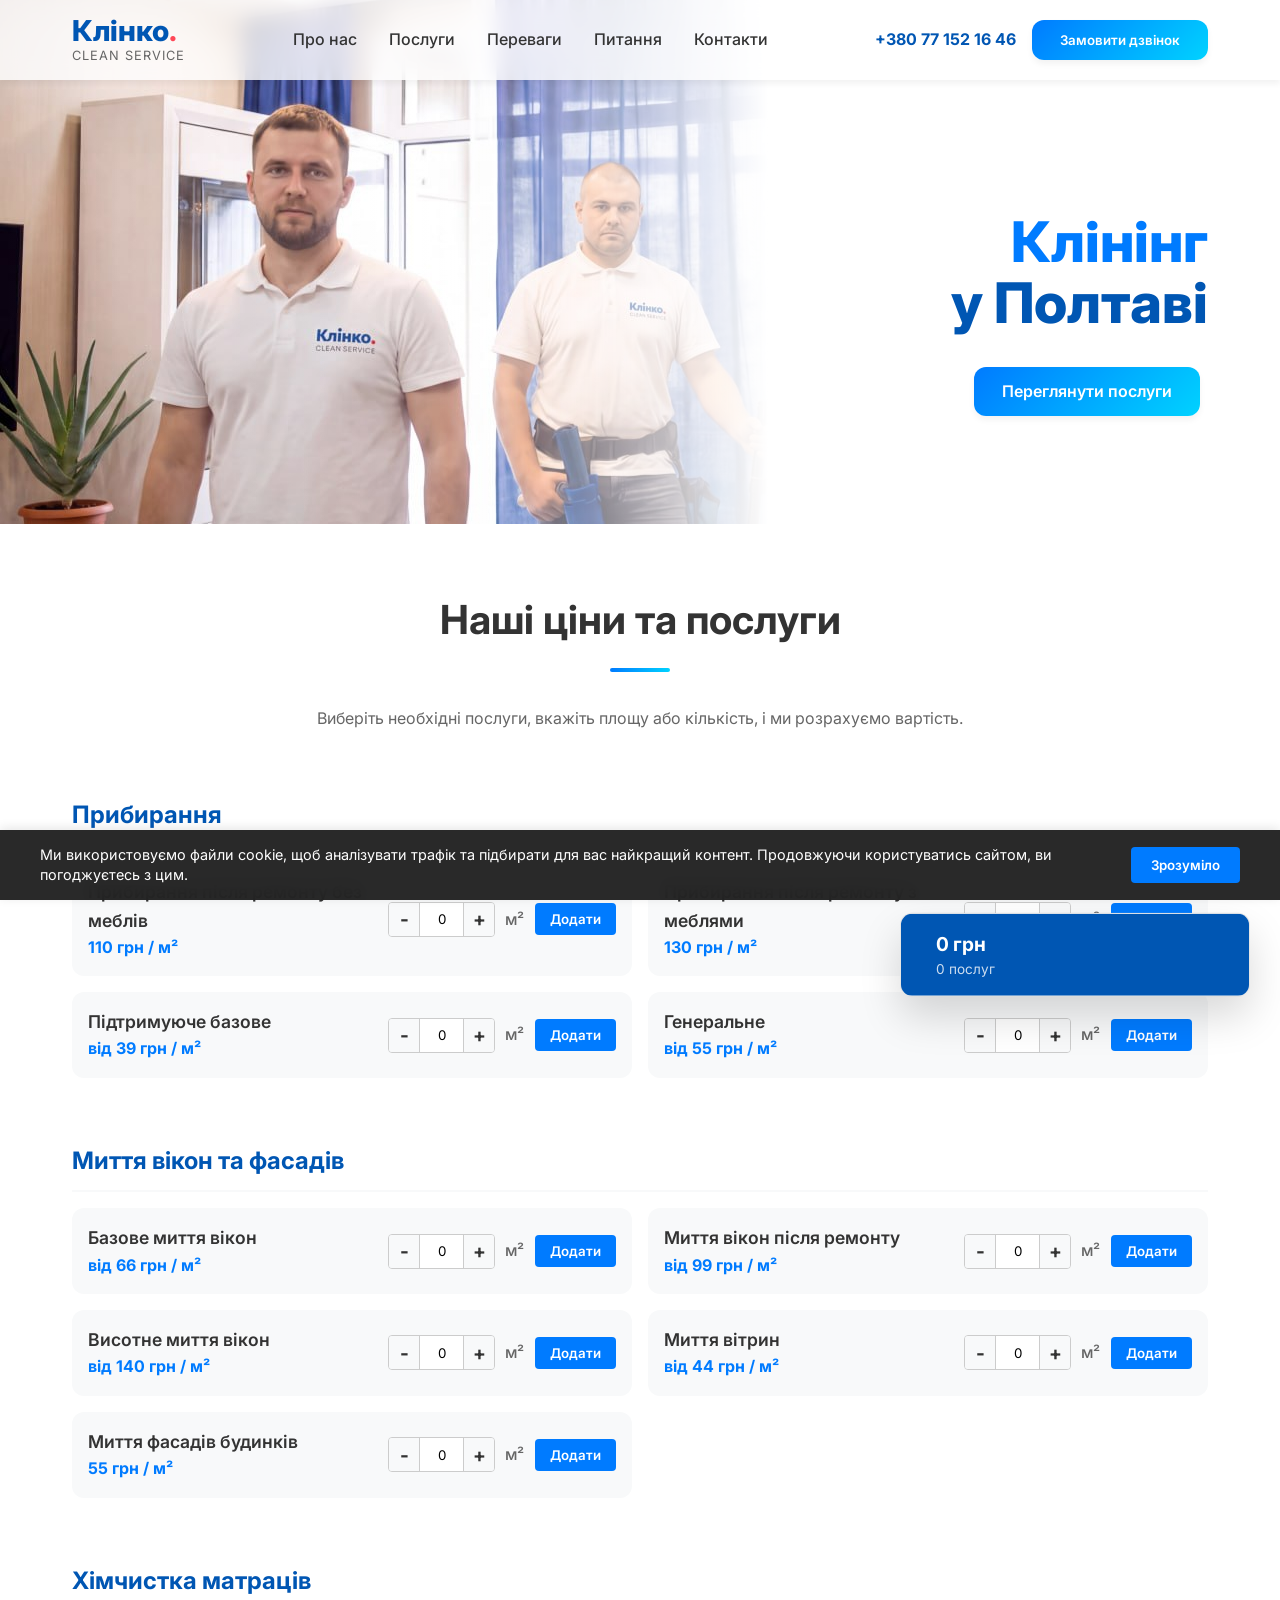
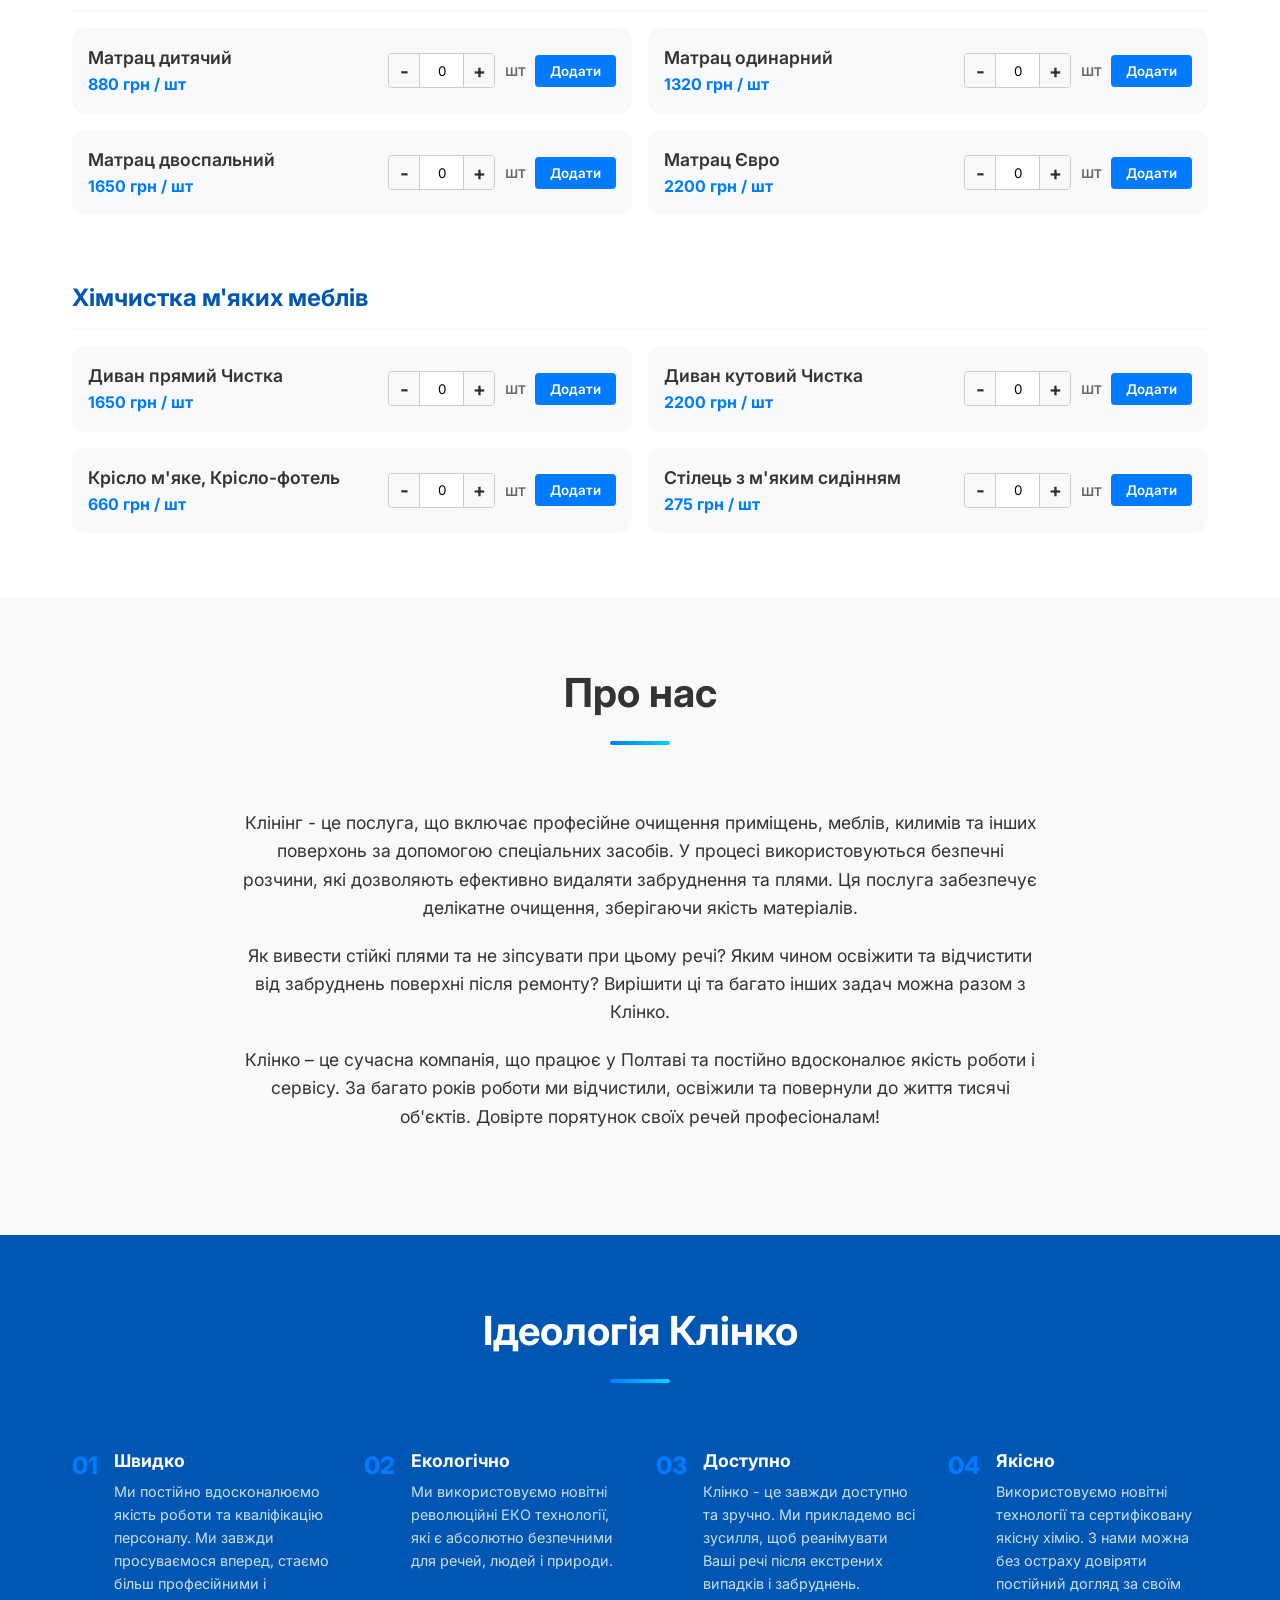
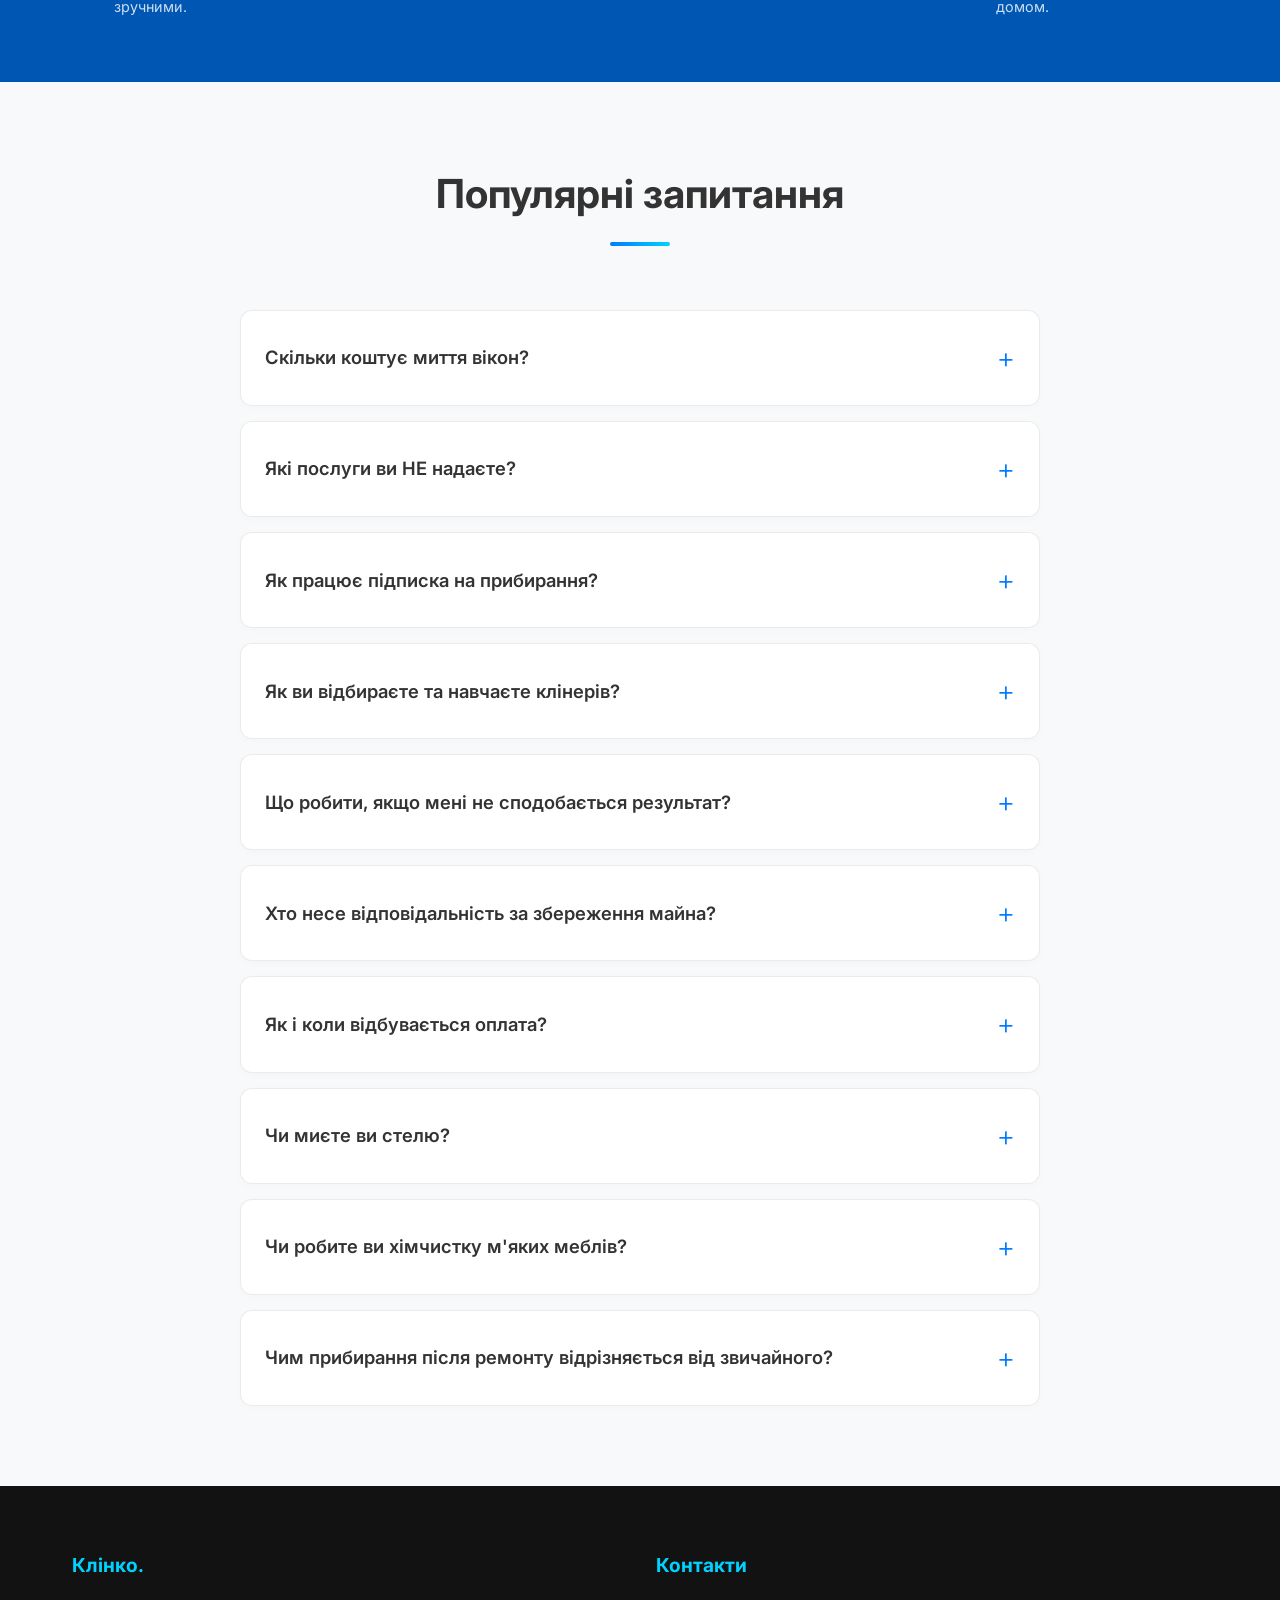
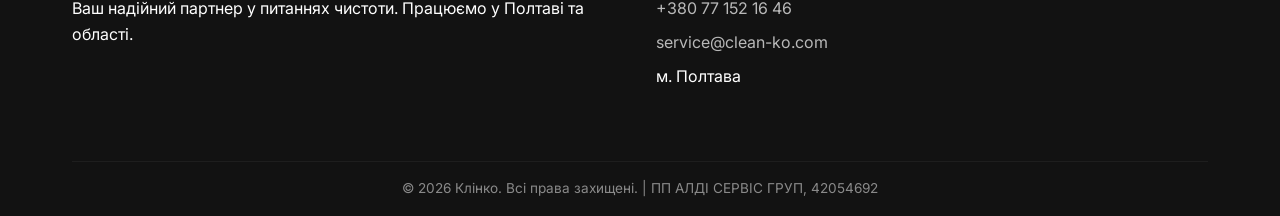
<file: index.html>
<!DOCTYPE html>
<html lang="uk">
<head>
  <meta charset="UTF-8">
  <meta name="viewport" content="width=device-width, initial-scale=1.0">
  <title>Професійний клінінг у Полтаві | Компанія Клінко</title>
  <link rel="icon" type="image/png" href="assets/favicon.png">
  <meta name="description" content="Послуги з професійного клінінгу приміщень у Полтаві. Прибирання квартир, будинків, офісних приміщень. Гарантія якості, доступні ціни.">
  
  <!-- Google Fonts -->
  <link rel="preconnect" href="https://fonts.googleapis.com">
  <link rel="preconnect" href="https://fonts.gstatic.com" crossorigin>
  <link href="https://fonts.googleapis.com/css2?family=Inter:wght@400;500;600;700;800&display=swap" rel="stylesheet">
  
  <!-- Main CSS -->
  <link rel="stylesheet" href="css_v4/main.css?v=3.0">
</head>
<body>

  <!-- Header -->
  <header class="header">
    <div class="container">
      <a href="/" class="logo">
        <div class="logo-title">Клінко<span>.</span></div>
        <div class="logo-subtitle">clean service</div>
      </a>
      <nav class="nav-links">
        <a href="about.html">Про нас</a>
        <a href="services.html">Послуги</a>
        
        <a href="/#advantages">Переваги</a>
        <a href="/#faq">Питання</a>
        <a href="#contacts">Контакти</a>
      </nav>
      <div class="header-actions">
        <a href="tel:+380771521646" class="phone-link">+380 77 152 16 46</a>
        <button class="btn btn-primary open-modal" data-subject="Замовити дзвінок (Шапка)">Замовити дзвінок</button>
      </div>
      <div class="hamburger">
        <span></span>
        <span></span>
        <span></span>
      </div>
    </div>
  </header>

  <!-- Mobile Navigation -->
  <nav class="nav-mobile">
    <a href="about.html">Про нас</a>
    <a href="services.html">Послуги</a>
    
    <a href="/#advantages">Переваги</a>
    <a href="/#faq">Питання</a>
    <a href="#contacts">Контакти</a>
    <a href="tel:+380771521646" class="phone-link">+380 77 152 16 46</a>
    <button class="btn btn-primary open-modal" data-subject="Замовити дзвінок (Мобільне меню)">Замовити дзвінок</button>
  </nav>

  <!-- Hero Section -->
  <section class="hero" id="about">
    <div class="container">
      <div class="va-poslugi-top">
        <div class="va-poslugi-top__text">
          <h1 style="line-height: 110%;"><span></span><br> <span>Клінінг</span><br>у Полтаві</h1>
          <a href="services.html" class="callback call-bc btn btn-primary">Переглянути послуги</a>
        </div>
      </div>
    </div>
  </section>

  <!-- Pricing Section with Interactive Cart -->
  <section class="section pricing" id="pricing">
    <div class="container">
      <h2 class="section-title">Наші ціни та послуги</h2>
      <p class="pricing-subtitle">Виберіть необхідні послуги, вкажіть площу або кількість, і ми розрахуємо вартість.</p>
      
      <div class="pricing-categories">
        
        <!-- Категорія: Прибирання -->
        <div class="pricing-category">
          <h3>Прибирання</h3>
          <div class="pricing-list">
            <div class="price-item" data-id="clean-1" data-price="110" data-unit="м²" data-name="Прибирання після ремонту без меблів">
              <div class="item-info">
                <h4>Прибирання після ремонту без меблів</h4>
                <span class="price-tag">110 грн / м²</span>
              </div>
              <div class="item-actions">
                <div class="qty-control"><button type="button" class="qty-btn minus">-</button><input type="number" min="0" value="0" class="qty-input"><button type="button" class="qty-btn plus">+</button></div>
                <span class="unit">м²</span>
                <button class="btn-add">Додати</button>
              </div>
            </div>
            <div class="price-item" data-id="clean-2" data-price="130" data-unit="м²" data-name="Прибирання після ремонту з меблями">
              <div class="item-info">
                <h4>Прибирання після ремонту з меблями</h4>
                <span class="price-tag">130 грн / м²</span>
              </div>
              <div class="item-actions">
                <div class="qty-control"><button type="button" class="qty-btn minus">-</button><input type="number" min="0" value="0" class="qty-input"><button type="button" class="qty-btn plus">+</button></div>
                <span class="unit">м²</span>
                <button class="btn-add">Додати</button>
              </div>
            </div>
            <div class="price-item" data-id="clean-3" data-price="39" data-unit="м²" data-name="Підтримуюче базове прибирання">
              <div class="item-info">
                <h4>Підтримуюче базове</h4>
                <span class="price-tag">від 39 грн / м²</span>
              </div>
              <div class="item-actions">
                <div class="qty-control"><button type="button" class="qty-btn minus">-</button><input type="number" min="0" value="0" class="qty-input"><button type="button" class="qty-btn plus">+</button></div>
                <span class="unit">м²</span>
                <button class="btn-add">Додати</button>
              </div>
            </div>
            <div class="price-item" data-id="clean-4" data-price="55" data-unit="м²" data-name="Генеральне прибирання">
              <div class="item-info">
                <h4>Генеральне</h4>
                <span class="price-tag">від 55 грн / м²</span>
              </div>
              <div class="item-actions">
                <div class="qty-control"><button type="button" class="qty-btn minus">-</button><input type="number" min="0" value="0" class="qty-input"><button type="button" class="qty-btn plus">+</button></div>
                <span class="unit">м²</span>
                <button class="btn-add">Додати</button>
              </div>
            </div>
          </div>
        </div>

        <!-- Категорія: Миття вікон -->
        <div class="pricing-category">
          <h3>Миття вікон та фасадів</h3>
          <div class="pricing-list">
            <div class="price-item" data-id="win-1" data-price="66" data-unit="м²" data-name="Базове миття вікон">
              <div class="item-info">
                <h4>Базове миття вікон</h4>
                <span class="price-tag">від 66 грн / м²</span>
              </div>
              <div class="item-actions">
                <div class="qty-control"><button type="button" class="qty-btn minus">-</button><input type="number" min="0" value="0" class="qty-input"><button type="button" class="qty-btn plus">+</button></div>
                <span class="unit">м²</span>
                <button class="btn-add">Додати</button>
              </div>
            </div>
            <div class="price-item" data-id="win-2" data-price="99" data-unit="м²" data-name="Миття вікон після ремонту">
              <div class="item-info">
                <h4>Миття вікон після ремонту</h4>
                <span class="price-tag">від 99 грн / м²</span>
              </div>
              <div class="item-actions">
                <div class="qty-control"><button type="button" class="qty-btn minus">-</button><input type="number" min="0" value="0" class="qty-input"><button type="button" class="qty-btn plus">+</button></div>
                <span class="unit">м²</span>
                <button class="btn-add">Додати</button>
              </div>
            </div>
            <div class="price-item" data-id="win-3" data-price="140" data-unit="м²" data-name="Висотне миття вікон">
              <div class="item-info">
                <h4>Висотне миття вікон</h4>
                <span class="price-tag">від 140 грн / м²</span>
              </div>
              <div class="item-actions">
                <div class="qty-control"><button type="button" class="qty-btn minus">-</button><input type="number" min="0" value="0" class="qty-input"><button type="button" class="qty-btn plus">+</button></div>
                <span class="unit">м²</span>
                <button class="btn-add">Додати</button>
              </div>
            </div>
            <div class="price-item" data-id="win-4" data-price="44" data-unit="м²" data-name="Миття вітрин">
              <div class="item-info">
                <h4>Миття вітрин</h4>
                <span class="price-tag">від 44 грн / м²</span>
              </div>
              <div class="item-actions">
                <div class="qty-control"><button type="button" class="qty-btn minus">-</button><input type="number" min="0" value="0" class="qty-input"><button type="button" class="qty-btn plus">+</button></div>
                <span class="unit">м²</span>
                <button class="btn-add">Додати</button>
              </div>
            </div>
            <div class="price-item" data-id="win-5" data-price="55" data-unit="м²" data-name="Миття фасадів будинків">
              <div class="item-info">
                <h4>Миття фасадів будинків</h4>
                <span class="price-tag">55 грн / м²</span>
              </div>
              <div class="item-actions">
                <div class="qty-control"><button type="button" class="qty-btn minus">-</button><input type="number" min="0" value="0" class="qty-input"><button type="button" class="qty-btn plus">+</button></div>
                <span class="unit">м²</span>
                <button class="btn-add">Додати</button>
              </div>
            </div>
          </div>
        </div>

        <!-- Категорія: Хімчистка матраців -->
        <div class="pricing-category">
          <h3>Хімчистка матраців</h3>
          <div class="pricing-list">
            <div class="price-item" data-id="mat-1" data-price="880" data-unit="шт" data-name="Матрац дитячий">
              <div class="item-info">
                <h4>Матрац дитячий</h4>
                <span class="price-tag">880 грн / шт</span>
              </div>
              <div class="item-actions">
                <div class="qty-control"><button type="button" class="qty-btn minus">-</button><input type="number" min="0" value="0" class="qty-input"><button type="button" class="qty-btn plus">+</button></div>
                <span class="unit">шт</span>
                <button class="btn-add">Додати</button>
              </div>
            </div>
            <div class="price-item" data-id="mat-2" data-price="1320" data-unit="шт" data-name="Матрац одинарний">
              <div class="item-info">
                <h4>Матрац одинарний</h4>
                <span class="price-tag">1320 грн / шт</span>
              </div>
              <div class="item-actions">
                <div class="qty-control"><button type="button" class="qty-btn minus">-</button><input type="number" min="0" value="0" class="qty-input"><button type="button" class="qty-btn plus">+</button></div>
                <span class="unit">шт</span>
                <button class="btn-add">Додати</button>
              </div>
            </div>
            <div class="price-item" data-id="mat-3" data-price="1650" data-unit="шт" data-name="Матрац двоспальний">
              <div class="item-info">
                <h4>Матрац двоспальний</h4>
                <span class="price-tag">1650 грн / шт</span>
              </div>
              <div class="item-actions">
                <div class="qty-control"><button type="button" class="qty-btn minus">-</button><input type="number" min="0" value="0" class="qty-input"><button type="button" class="qty-btn plus">+</button></div>
                <span class="unit">шт</span>
                <button class="btn-add">Додати</button>
              </div>
            </div>
            <div class="price-item" data-id="mat-4" data-price="2200" data-unit="шт" data-name="Матрац Євро">
              <div class="item-info">
                <h4>Матрац Євро</h4>
                <span class="price-tag">2200 грн / шт</span>
              </div>
              <div class="item-actions">
                <div class="qty-control"><button type="button" class="qty-btn minus">-</button><input type="number" min="0" value="0" class="qty-input"><button type="button" class="qty-btn plus">+</button></div>
                <span class="unit">шт</span>
                <button class="btn-add">Додати</button>
              </div>
            </div>
          </div>
        </div>

        <!-- Категорія: Хімчистка меблів -->
        <div class="pricing-category">
          <h3>Хімчистка м'яких меблів</h3>
          <div class="pricing-list">
            <div class="price-item" data-id="meb-1" data-price="1650" data-unit="шт" data-name="Диван прямий Чистка">
              <div class="item-info">
                <h4>Диван прямий Чистка</h4>
                <span class="price-tag">1650 грн / шт</span>
              </div>
              <div class="item-actions">
                <div class="qty-control"><button type="button" class="qty-btn minus">-</button><input type="number" min="0" value="0" class="qty-input"><button type="button" class="qty-btn plus">+</button></div>
                <span class="unit">шт</span>
                <button class="btn-add">Додати</button>
              </div>
            </div>
            <div class="price-item" data-id="meb-2" data-price="2200" data-unit="шт" data-name="Диван кутовий Чистка">
              <div class="item-info">
                <h4>Диван кутовий Чистка</h4>
                <span class="price-tag">2200 грн / шт</span>
              </div>
              <div class="item-actions">
                <div class="qty-control"><button type="button" class="qty-btn minus">-</button><input type="number" min="0" value="0" class="qty-input"><button type="button" class="qty-btn plus">+</button></div>
                <span class="unit">шт</span>
                <button class="btn-add">Додати</button>
              </div>
            </div>
            <div class="price-item" data-id="meb-3" data-price="660" data-unit="шт" data-name="Крісло м'яке">
              <div class="item-info">
                <h4>Крісло м'яке, Крісло-фотель</h4>
                <span class="price-tag">660 грн / шт</span>
              </div>
              <div class="item-actions">
                <div class="qty-control"><button type="button" class="qty-btn minus">-</button><input type="number" min="0" value="0" class="qty-input"><button type="button" class="qty-btn plus">+</button></div>
                <span class="unit">шт</span>
                <button class="btn-add">Додати</button>
              </div>
            </div>
            <div class="price-item" data-id="meb-4" data-price="275" data-unit="шт" data-name="Стілець з м'яким сидінням">
              <div class="item-info">
                <h4>Стілець з м'яким сидінням</h4>
                <span class="price-tag">275 грн / шт</span>
              </div>
              <div class="item-actions">
                <div class="qty-control"><button type="button" class="qty-btn minus">-</button><input type="number" min="0" value="0" class="qty-input"><button type="button" class="qty-btn plus">+</button></div>
                <span class="unit">шт</span>
                <button class="btn-add">Додати</button>
              </div>
            </div>
          </div>
        </div>
        
      </div>
    </div>
  </section>

  <!-- About Section -->
  <section class="section about-us" id="about-us">
    <div class="container">
      <h2 class="section-title">Про нас</h2>
      <div class="about-text" style="color: var(--color-text-dark); line-height: 1.6; max-width: 800px; margin: 0 auto; text-align: center; font-size: 1.1rem; padding-bottom: 40px;">
        <p style="margin-bottom: 20px;">Клінінг - це послуга, що включає професійне очищення приміщень, меблів, килимів та інших поверхонь за допомогою спеціальних засобів. У процесі використовуються безпечні розчини, які дозволяють ефективно видаляти забруднення та плями. Ця послуга забезпечує делікатне очищення, зберігаючи якість матеріалів.</p>
        <p style="margin-bottom: 20px;">Як вивести стійкі плями та не зіпсувати при цьому речі? Яким чином освіжити та відчистити від забруднень поверхні після ремонту? Вирішити ці та багато інших задач можна разом з Клінко.</p>
        <p>Клінко – це сучасна компанія, що працює у Полтаві та постійно вдосконалює якість роботи і сервісу. За багато років роботи ми відчистили, освіжили та повернули до життя тисячі об'єктів. Довірте порятунок своїх речей професіоналам!</p>
      </div>
    </div>
  </section>

  <!-- Advantages Section -->
  <section class="section advantages" id="advantages">
    <div class="container">
      <h2 class="section-title">Ідеологія Клінко</h2>
      <div class="advantages-grid">
        <div class="advantage-item">
          <div class="advantage-icon" style="font-weight: 800; color: var(--color-primary); font-size: 1.5rem;">01</div>
          <div class="advantage-text">
            <h4>Швидко</h4>
            <p>Ми постійно вдосконалюємо якість роботи та кваліфікацію персоналу. Ми завжди просуваємося вперед, стаємо більш професійними і зручними.</p>
          </div>
        </div>
        <div class="advantage-item">
          <div class="advantage-icon" style="font-weight: 800; color: var(--color-primary); font-size: 1.5rem;">02</div>
          <div class="advantage-text">
            <h4>Екологічно</h4>
            <p>Ми використовуємо новітні революційні ЕКО технології, які є абсолютно безпечними для речей, людей і природи.</p>
          </div>
        </div>
        <div class="advantage-item">
          <div class="advantage-icon" style="font-weight: 800; color: var(--color-primary); font-size: 1.5rem;">03</div>
          <div class="advantage-text">
            <h4>Доступно</h4>
            <p>Клінко - це завжди доступно та зручно. Ми прикладемо всі зусилля, щоб реанімувати Ваші речі після екстрених випадків і забруднень.</p>
          </div>
        </div>
        <div class="advantage-item">
          <div class="advantage-icon" style="font-weight: 800; color: var(--color-primary); font-size: 1.5rem;">04</div>
          <div class="advantage-text">
            <h4>Якісно</h4>
            <p>Використовуємо новітні технології та сертифіковану якісну хімію. З нами можна без остраху довіряти постійний догляд за своїм домом.</p>
          </div>
        </div>
      </div>
    </div>
  </section>

  <!-- FAQ Section -->
  <section class="section faq-section" id="faq" style="background-color: var(--color-bg-alt);" oncopy="return false" oncut="return false" onselectstart="return false">
    <div class="container">
      <h2 class="section-title">Популярні запитання</h2>
      <div class="faq-accordion">
        <details class="faq-item">
          <summary class="faq-question">Скільки коштує миття вікон?</summary>
          <div class="faq-answer">
            <p>Сезонне миття стандартного вікна (130х140 см) коштує від 280 грн. Якщо замовляєте миття вікон разом із прибиранням квартири - ціна складе від 360 грн за вікно. Вартість миття нестандартних або панорамних вікон клінер розрахує на місці. Миття вікон після ремонту коштує 280-340 грн за 1 м² з обох сторін (мінімальний виїзд - 4500 грн).</p>
          </div>
        </details>
        
        <details class="faq-item">
          <summary class="faq-question">Які послуги ви НЕ надаєте?</summary>
          <div class="faq-answer">
            <p>Клінко - це сервіс дбайливої чистоти, тому ми беремося лише за те, що можемо зробити ідеально. Наразі ми:</p>
            <ul>
              <li>не миємо кришталеві люстри та жалюзі;</li>
              <li>не пересуваємо важкі меблі (крім випадків замовлення бригади);</li>
              <li>не робимо глибинну хімчистку меблів (але ретельно пилососимо);</li>
              <li>не протираємо листя кімнатних рослин;</li>
              <li>не чистимо витяжку зсередини (лише ззовні).</li>
            </ul>
          </div>
        </details>

        <details class="faq-item">
          <summary class="faq-question">Як працює підписка на прибирання?</summary>
          <div class="faq-answer">
            <p>Підписка - це пакет від двох прибирань на місяць, що дозволяє суттєво зекономити. Пакет діє 30 днів з моменту першого прибирання. Ви оплачуєте повну вартість підписки після першого візиту. Наші менеджери зв'яжуться з вами у зручному месенджері для узгодження наступних дат. Зверніть увагу: невикористані прибирання не переносяться на наступний місяць.</p>
          </div>
        </details>

        <details class="faq-item">
          <summary class="faq-question">Як ви відбираєте та навчаєте клінерів?</summary>
          <div class="faq-answer">
            <p>Наша служба безпеки ретельно перевіряє кожного кандидата. Після цього майбутні клінери проходять детальне навчання: вивчають методики прибирання, правильне зонування та використання професійних засобів. Далі - обов'язковий тест зі 100 питань і стажування під наглядом старшого клінера. До вас приїде лише той фахівець, який на 100% знає, як навести ідеальну чистоту.</p>
          </div>
        </details>

        <details class="faq-item">
          <summary class="faq-question">Що робити, якщо мені не сподобається результат?</summary>
          <div class="faq-answer">
            <p>Ми працюємо за високими стандартами, але якщо щось пішло не так - ми завжди на вашому боці. Після прибирання клінер залишає спеціальний чек-лист виконаних робіт. Ви приймаєте роботу особисто. Якщо помітили недоліки, поки клінер ще у вас - просто скажіть, і ми все безкоштовно виправимо на місці. Якщо ви помітили проблему пізніше - напишіть нам і надішліть фото. Ми цінуємо зворотний зв'язок і завжди готові виправити ситуацію!</p>
          </div>
        </details>

        <details class="faq-item">
          <summary class="faq-question">Хто несе відповідальність за збереження майна?</summary>
          <div class="faq-answer">
            <p>У нас працює лише власний перевірений штат співробітників, жодних випадкових людей чи на підробіток. Ми повністю несемо матеріальну відповідальність за ваші речі і у випадку пошкодження відшкодовуємо збитки.</p>
          </div>
        </details>

        <details class="faq-item">
          <summary class="faq-question">Як і коли відбувається оплата?</summary>
          <div class="faq-answer">
            <p>Ви платите лише після того, як приймете роботу і переконаєтесь у якості прибирання. Розрахуватися можна готівкою з клінером або переказом на картку (менеджер надішле вам реквізити під час прибирання).</p>
          </div>
        </details>

        <details class="faq-item">
          <summary class="faq-question">Чи миєте ви стелю?</summary>
          <div class="faq-answer">
            <p>Так, ми можемо помити стелю, якщо ви надасте стійку поверхню (драбину) і якщо покриття стелі дозволяє вологе прибирання без пошкоджень.</p>
          </div>
        </details>

        <details class="faq-item">
          <summary class="faq-question">Чи робите ви хімчистку м'яких меблів?</summary>
          <div class="faq-answer">
            <p>Під час стандартного прибирання ми ретельно пилососимо всі меблі. Якщо ж вам потрібне видалення складних плям та глибока парова обробка, ви можете замовити це як окрему додаткову послугу.</p>
          </div>
        </details>

        <details class="faq-item">
          <summary class="faq-question">Чим прибирання після ремонту відрізняється від звичайного?</summary>
          <div class="faq-answer">
            <p>Це окремий вид клінінгу, який потребує спеціальної промислової техніки (будівельні пилососи, парогенератори, роторні машини) та агресивнішої хімії. На такий об'єкт виїжджає бригада з кількох клінерів під керівництвом бригадира.</p>
          </div>
        </details>
      </div>
    </div>
  </section>

  <!-- Footer -->
  <footer class="footer" id="contacts">
    <div class="container">
      <div class="footer-grid">
        <div class="footer-col">
          <h4>Клінко.</h4>
          <p>Ваш надійний партнер у питаннях чистоти. Працюємо у Полтаві та області.</p>
        </div>
        <div class="footer-col">
          <h4>Контакти</h4>
          <ul class="footer-links">
            <li><a href="tel:+380771521646">+380 77 152 16 46</a></li>
            <li><a href="mailto:service@clean-ko.com">service@clean-ko.com</a></li>
            <li>м. Полтава</li>
          </ul>
        </div>
      </div>
      <div class="footer-bottom">
        &copy; 2026 Клінко. Всі права захищені. | ПП АЛДІ СЕРВІС ГРУП, 42054692
      </div>
    </div>
  </footer>

  <!-- Floating Cart Widget -->
  <div id="cart-widget" class="cart-widget">
    <div class="cart-header">
      <div class="cart-icon"></div>
      <div class="cart-summary">
        <span class="cart-total">0 грн</span>
        <span class="cart-count">0 послуг</span>
      </div>
    </div>
    <div class="cart-body">
      <ul class="cart-items" id="cart-items-list">
        <!-- Items will be injected here via JS -->
      </ul>
      <button class="btn btn-primary btn-block open-modal" id="btn-checkout" data-subject="Оформлення замовлення з кошика">Оформити замовлення</button>
    </div>
  </div>

  <!-- Modal -->
  <div class="modal-overlay">
    <div class="modal-content">
      <div class="modal-close">&times;</div>
      <h3>Замовити послуги</h3>
      <form id="order-form">
        <div id="modal-order-summary" class="modal-order-summary"></div>
        <div class="form-group">
          <input type="text" name="name" class="form-control" placeholder="Ваше ім'я" required>
        </div>
        <div class="form-group">
          <input type="tel" name="phone" class="form-control" placeholder="Ваш телефон" required>
        </div>
        <button type="submit" class="btn btn-primary btn-block">Відправити замовлення</button>
      </form>
    </div>
  </div>

  <!-- Main JS using ES Modules for OOP -->
  
  <script>
    (function() {
      var script = document.createElement('script');
      script.src = "js/script.js?v=" + new Date().getTime();
      script.defer = true;
      document.body.appendChild(script);
    })();
  </script>
</body>
</html>
</file>
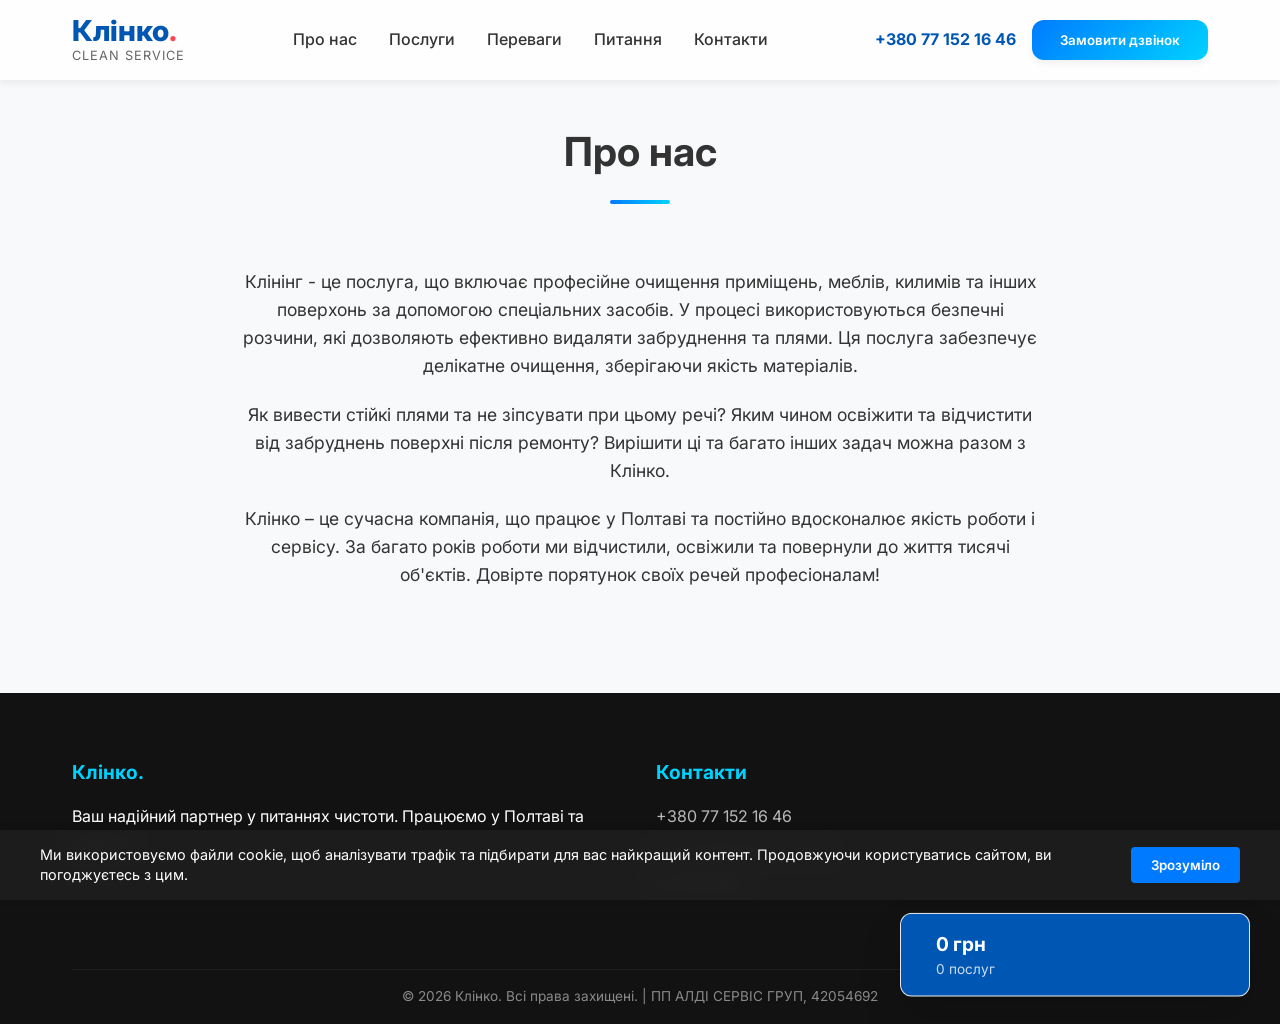
<file: about.html>
﻿<!DOCTYPE html>
<html lang="uk">
<head>
  <meta charset="UTF-8">
  <meta name="viewport" content="width=device-width, initial-scale=1.0">
  <title>Професійний клінінг у Полтаві | Компанія Клінко</title>
  <link rel="icon" type="image/png" href="assets/favicon.png">
  <meta name="description" content="Послуги з професійного клінінгу приміщень у Полтаві. Прибирання квартир, будинків, офісних приміщень. Гарантія якості, доступні ціни.">
  
  <!-- Google Fonts -->
  <link rel="preconnect" href="https://fonts.googleapis.com">
  <link rel="preconnect" href="https://fonts.gstatic.com" crossorigin>
  <link href="https://fonts.googleapis.com/css2?family=Inter:wght@400;500;600;700;800&display=swap" rel="stylesheet">
  
  <!-- Main CSS -->
  <link rel="stylesheet" href="css_v4/main.css">
  <style>.section { padding-top: 120px; }</style>
</head>
<body>

  <!-- Header -->
  <header class="header">
    <div class="container">
      <a href="/" class="logo">
        <div class="logo-title">Клінко<span>.</span></div>
        <div class="logo-subtitle">clean service</div>
      </a>
      <nav class="nav-links">
        <a href="about.html">Про нас</a>
        <a href="services.html">Послуги</a>
        
        <a href="/#advantages">Переваги</a>
        <a href="/#faq">Питання</a>
        <a href="#contacts">Контакти</a>
      </nav>
      <div class="header-actions">
        <a href="tel:+380771521646" class="phone-link">+380 77 152 16 46</a>
        <button class="btn btn-primary open-modal" data-subject="Замовити дзвінок (Шапка)">Замовити дзвінок</button>
      </div>
      <div class="hamburger">
        <span></span>
        <span></span>
        <span></span>
      </div>
    </div>
  </header>

  <!-- Mobile Navigation -->
  <nav class="nav-mobile">
    <a href="about.html">Про нас</a>
    <a href="services.html">Послуги</a>
    
    <a href="/#advantages">Переваги</a>
    <a href="/#faq">Питання</a>
    <a href="#contacts">Контакти</a>
    <a href="tel:+380771521646" class="phone-link">+380 77 152 16 46</a>
    <button class="btn btn-primary open-modal" data-subject="Замовити дзвінок (Мобільне меню)">Замовити дзвінок</button>
  </nav>

  <!-- About Section -->
  <section class="section about-us" id="about-us">
    <div class="container">
      <h2 class="section-title">Про нас</h2>
      <div class="about-text" style="color: var(--color-text-dark); line-height: 1.6; max-width: 800px; margin: 0 auto; text-align: center; font-size: 1.1rem; padding-bottom: 40px;">
        <p style="margin-bottom: 20px;">Клінінг - це послуга, що включає професійне очищення приміщень, меблів, килимів та інших поверхонь за допомогою спеціальних засобів. У процесі використовуються безпечні розчини, які дозволяють ефективно видаляти забруднення та плями. Ця послуга забезпечує делікатне очищення, зберігаючи якість матеріалів.</p>
        <p style="margin-bottom: 20px;">Як вивести стійкі плями та не зіпсувати при цьому речі? Яким чином освіжити та відчистити від забруднень поверхні після ремонту? Вирішити ці та багато інших задач можна разом з Клінко.</p>
        <p>Клінко – це сучасна компанія, що працює у Полтаві та постійно вдосконалює якість роботи і сервісу. За багато років роботи ми відчистили, освіжили та повернули до життя тисячі об'єктів. Довірте порятунок своїх речей професіоналам!</p>
      </div>
    </div>
  </section>

  <!-- Footer -->
  <footer class="footer" id="contacts">
    <div class="container">
      <div class="footer-grid">
        <div class="footer-col">
          <h4>Клінко.</h4>
          <p>Ваш надійний партнер у питаннях чистоти. Працюємо у Полтаві та області.</p>
        </div>
        <div class="footer-col">
          <h4>Контакти</h4>
          <ul class="footer-links">
            <li><a href="tel:+380771521646">+380 77 152 16 46</a></li>
            <li><a href="mailto:service@clean-ko.com">service@clean-ko.com</a></li>
            <li>м. Полтава</li>
          </ul>
        </div>
      </div>
      <div class="footer-bottom">
        &copy; 2026 Клінко. Всі права захищені. | ПП АЛДІ СЕРВІС ГРУП, 42054692
      </div>
    </div>
  </footer>

  <!-- Floating Cart Widget -->
  <div id="cart-widget" class="cart-widget">
    <div class="cart-header">
      <div class="cart-icon"></div>
      <div class="cart-summary">
        <span class="cart-total">0 грн</span>
        <span class="cart-count">0 послуг</span>
      </div>
    </div>
    <div class="cart-body">
      <ul class="cart-items" id="cart-items-list">
        <!-- Items will be injected here via JS -->
      </ul>
      <button class="btn btn-primary btn-block open-modal" id="btn-checkout" data-subject="Оформлення замовлення з кошика">Оформити замовлення</button>
    </div>
  </div>

  <!-- Modal -->
  <div class="modal-overlay">
    <div class="modal-content">
      <div class="modal-close">&times;</div>
      <h3>Замовити послуги</h3>
      <form id="order-form">
        <div id="modal-order-summary" class="modal-order-summary"></div>
        <div class="form-group">
          <input type="text" name="name" class="form-control" placeholder="Ваше ім'я" required>
        </div>
        <div class="form-group">
          <input type="tel" name="phone" class="form-control" placeholder="Ваш телефон" required>
        </div>
        <button type="submit" class="btn btn-primary btn-block">Відправити замовлення</button>
      </form>
    </div>
  </div>

  <!-- Main JS using ES Modules for OOP -->
  
  <script>
    (function() {
      var script = document.createElement('script');
      script.src = "js/script.js?v=" + new Date().getTime();
      script.defer = true;
      document.body.appendChild(script);
    })();
  </script>
</body>
</html>
</file>
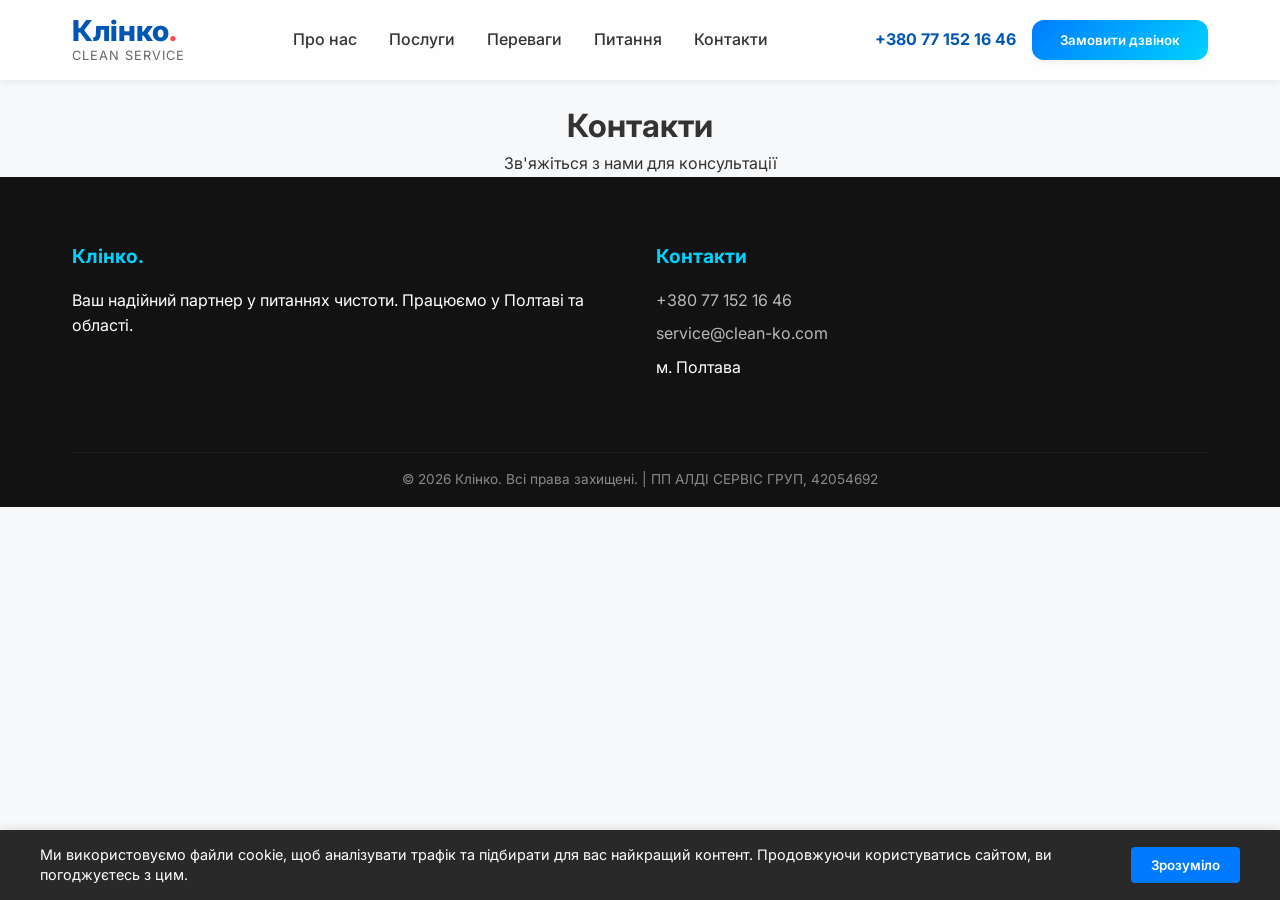
<file: contacts.html>
﻿<!DOCTYPE html>
<html lang="uk">
<head>
  <meta charset="UTF-8">
  <meta name="viewport" content="width=device-width, initial-scale=1.0">
  <title>Професійний клінінг у Полтаві | Компанія Клінко</title>
  <link rel="icon" type="image/png" href="assets/favicon.png">
  <meta name="description" content="Послуги з професійного клінінгу приміщень у Полтаві. Прибирання квартир, будинків, офісних приміщень. Гарантія якості, доступні ціни.">
  
  <!-- Google Fonts -->
  <link rel="preconnect" href="https://fonts.googleapis.com">
  <link rel="preconnect" href="https://fonts.gstatic.com" crossorigin>
  <link href="https://fonts.googleapis.com/css2?family=Inter:wght@400;500;600;700;800&display=swap" rel="stylesheet">
  
  <!-- Main CSS -->
  <link rel="stylesheet" href="css_v4/main.css">
  <style>.section { padding-top: 120px; }</style>
</head>
<body>

  <!-- Header -->
  <header class="header">
    <div class="container">
      <a href="/" class="logo">
        <div class="logo-title">Клінко<span>.</span></div>
        <div class="logo-subtitle">clean service</div>
      </a>
      <nav class="nav-links">
        <a href="about.html">Про нас</a>
        <a href="services.html">Послуги</a>
        
        <a href="/#advantages">Переваги</a>
        <a href="/#faq">Питання</a>
        <a href="#contacts">Контакти</a>
      </nav>
      <div class="header-actions">
        <a href="tel:+380771521646" class="phone-link">+380 77 152 16 46</a>
        <button class="btn btn-primary open-modal" data-subject="Замовити дзвінок (Шапка)">Замовити дзвінок</button>
      </div>
      <div class="hamburger">
        <span></span>
        <span></span>
        <span></span>
      </div>
    </div>
  </header>

  <!-- Mobile Navigation -->
  <nav class="nav-mobile">
    <a href="about.html">Про нас</a>
    <a href="services.html">Послуги</a>
    
    <a href="/#advantages">Переваги</a>
    <a href="/#faq">Питання</a>
    <a href="#contacts">Контакти</a>
    <a href="tel:+380771521646" class="phone-link">+380 77 152 16 46</a>
    <button class="btn btn-primary open-modal" data-subject="Замовити дзвінок (Мобільне меню)">Замовити дзвінок</button>
  </nav>

  <div style="padding-top:100px; text-align:center;"><h1>Контакти</h1><p>Зв'яжіться з нами для консультації</p></div><!-- Footer -->
  <footer class="footer" id="contacts">
    <div class="container">
      <div class="footer-grid">
        <div class="footer-col">
          <h4>Клінко.</h4>
          <p>Ваш надійний партнер у питаннях чистоти. Працюємо у Полтаві та області.</p>
        </div>
        <div class="footer-col">
          <h4>Контакти</h4>
          <ul class="footer-links">
            <li><a href="tel:+380771521646">+380 77 152 16 46</a></li>
            <li><a href="mailto:service@clean-ko.com">service@clean-ko.com</a></li>
            <li>м. Полтава</li>
          </ul>
        </div>
      </div>
      <div class="footer-bottom">
        &copy; 2026 Клінко. Всі права захищені. | ПП АЛДІ СЕРВІС ГРУП, 42054692
      </div>
    </div>
  </footer>

  <!-- Floating Cart Widget -->
  <div id="cart-widget" class="cart-widget">
    <div class="cart-header">
      <div class="cart-icon"></div>
      <div class="cart-summary">
        <span class="cart-total">0 грн</span>
        <span class="cart-count">0 послуг</span>
      </div>
    </div>
    <div class="cart-body">
      <ul class="cart-items" id="cart-items-list">
        <!-- Items will be injected here via JS -->
      </ul>
      <button class="btn btn-primary btn-block open-modal" id="btn-checkout" data-subject="Оформлення замовлення з кошика">Оформити замовлення</button>
    </div>
  </div>

  <!-- Modal -->
  <div class="modal-overlay">
    <div class="modal-content">
      <div class="modal-close">&times;</div>
      <h3>Замовити послуги</h3>
      <form id="order-form">
        <div id="modal-order-summary" class="modal-order-summary"></div>
        <div class="form-group">
          <input type="text" name="name" class="form-control" placeholder="Ваше ім'я" required>
        </div>
        <div class="form-group">
          <input type="tel" name="phone" class="form-control" placeholder="Ваш телефон" required>
        </div>
        <button type="submit" class="btn btn-primary btn-block">Відправити замовлення</button>
      </form>
    </div>
  </div>

  <!-- Main JS using ES Modules for OOP -->
  
  <script>
    (function() {
      var script = document.createElement('script');
      script.src = "js/script.js?v=" + new Date().getTime();
      script.defer = true;
      document.body.appendChild(script);
    })();
  </script>
</body>
</html>
</file>
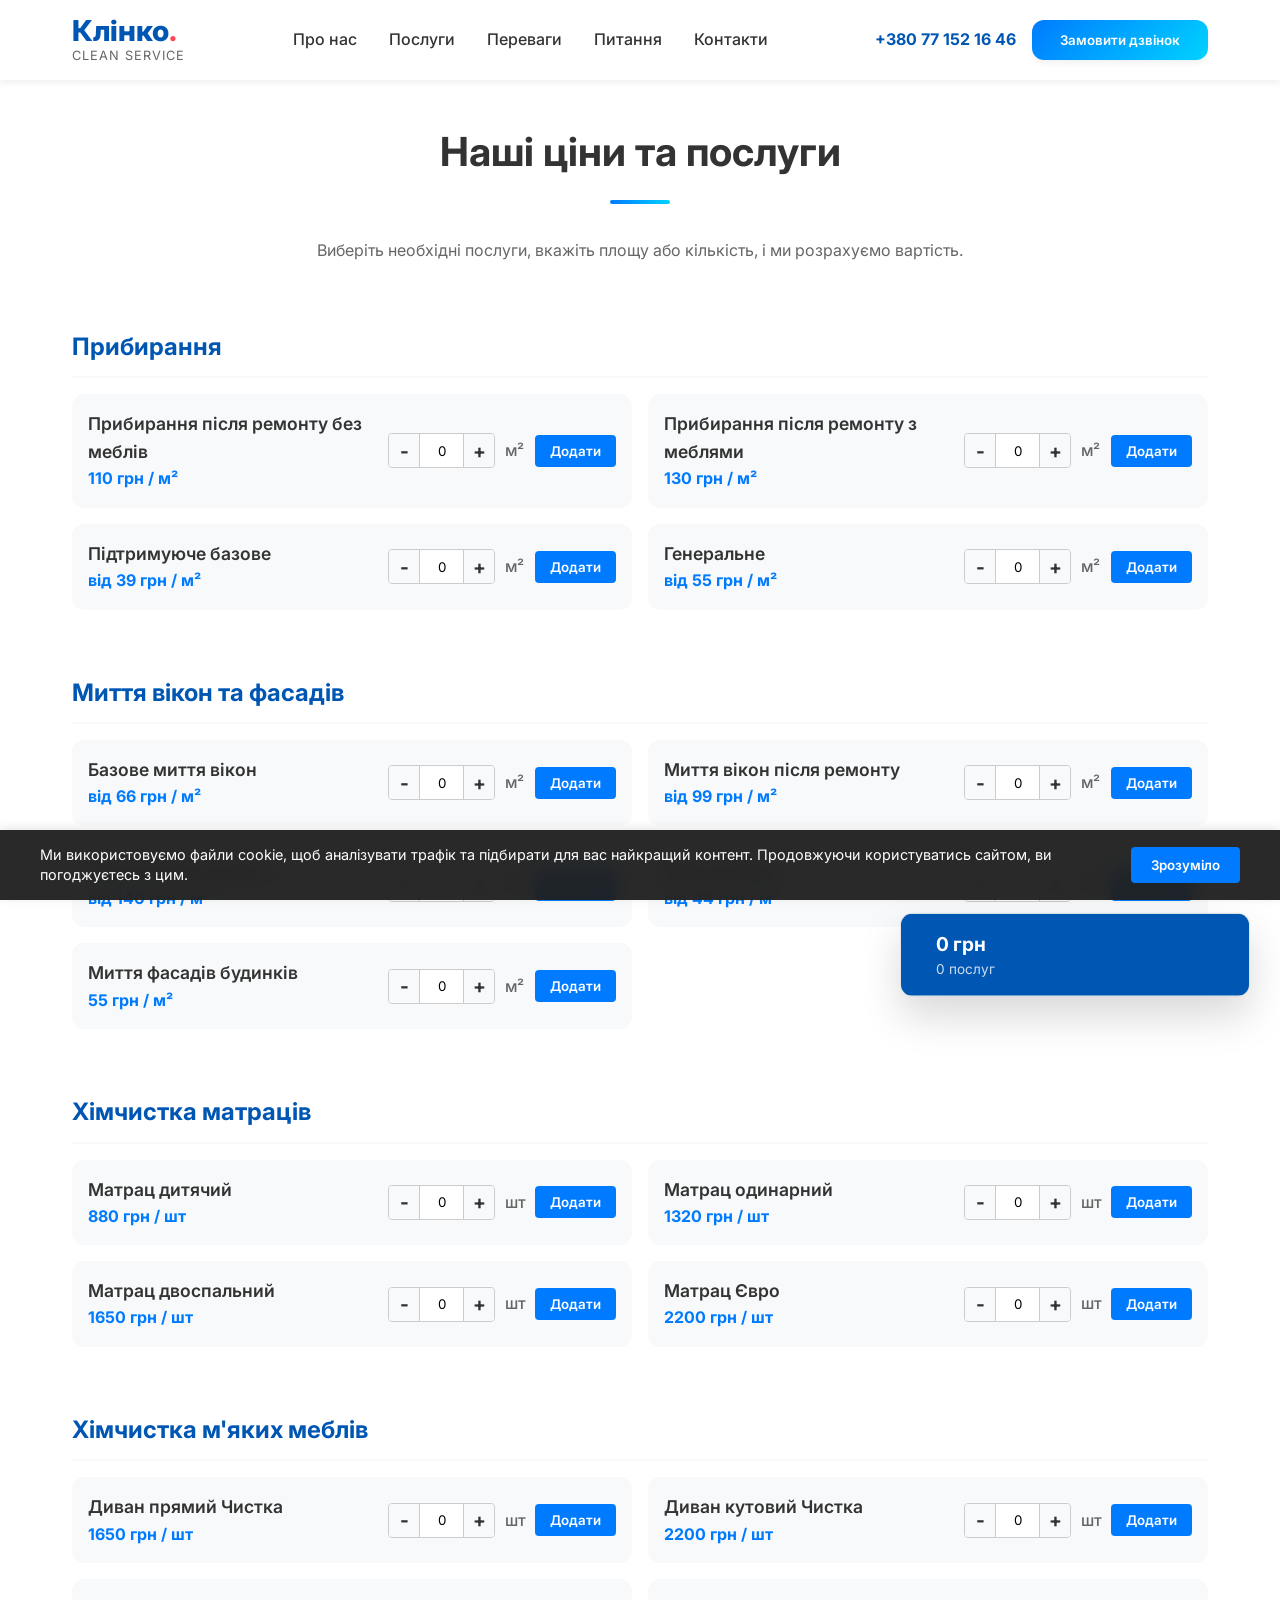
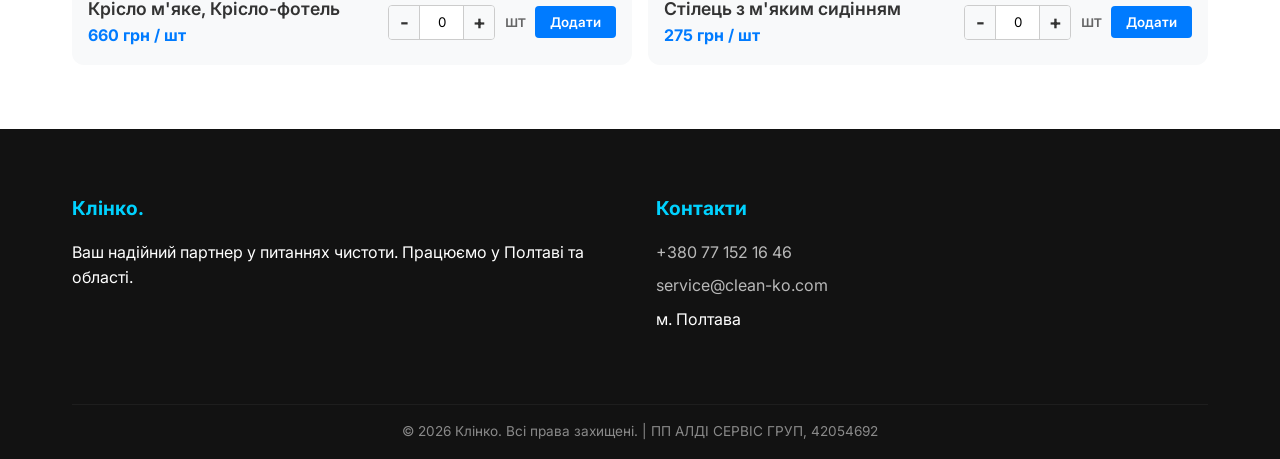
<file: services.html>
﻿<!DOCTYPE html>
<html lang="uk">
<head>
  <meta charset="UTF-8">
  <meta name="viewport" content="width=device-width, initial-scale=1.0">
  <title>Професійний клінінг у Полтаві | Компанія Клінко</title>
  <link rel="icon" type="image/png" href="assets/favicon.png">
  <meta name="description" content="Послуги з професійного клінінгу приміщень у Полтаві. Прибирання квартир, будинків, офісних приміщень. Гарантія якості, доступні ціни.">
  
  <!-- Google Fonts -->
  <link rel="preconnect" href="https://fonts.googleapis.com">
  <link rel="preconnect" href="https://fonts.gstatic.com" crossorigin>
  <link href="https://fonts.googleapis.com/css2?family=Inter:wght@400;500;600;700;800&display=swap" rel="stylesheet">
  
  <!-- Main CSS -->
  <link rel="stylesheet" href="css_v4/main.css">
  <style>.section { padding-top: 120px; }</style>
</head>
<body>

  <!-- Header -->
  <header class="header">
    <div class="container">
      <a href="/" class="logo">
        <div class="logo-title">Клінко<span>.</span></div>
        <div class="logo-subtitle">clean service</div>
      </a>
      <nav class="nav-links">
        <a href="about.html">Про нас</a>
        <a href="services.html">Послуги</a>
        
        <a href="/#advantages">Переваги</a>
        <a href="/#faq">Питання</a>
        <a href="#contacts">Контакти</a>
      </nav>
      <div class="header-actions">
        <a href="tel:+380771521646" class="phone-link">+380 77 152 16 46</a>
        <button class="btn btn-primary open-modal" data-subject="Замовити дзвінок (Шапка)">Замовити дзвінок</button>
      </div>
      <div class="hamburger">
        <span></span>
        <span></span>
        <span></span>
      </div>
    </div>
  </header>

  <!-- Mobile Navigation -->
  <nav class="nav-mobile">
    <a href="about.html">Про нас</a>
    <a href="services.html">Послуги</a>
    
    <a href="/#advantages">Переваги</a>
    <a href="/#faq">Питання</a>
    <a href="#contacts">Контакти</a>
    <a href="tel:+380771521646" class="phone-link">+380 77 152 16 46</a>
    <button class="btn btn-primary open-modal" data-subject="Замовити дзвінок (Мобільне меню)">Замовити дзвінок</button>
  </nav>

  <!-- Pricing Section with Interactive Cart -->
  <section class="section pricing" id="pricing">
    <div class="container">
      <h2 class="section-title">Наші ціни та послуги</h2>
      <p class="pricing-subtitle">Виберіть необхідні послуги, вкажіть площу або кількість, і ми розрахуємо вартість.</p>
      
      <div class="pricing-categories">
        
        <!-- Категорія: Прибирання -->
        <div class="pricing-category">
          <h3>Прибирання</h3>
          <div class="pricing-list">
            <div class="price-item" data-id="clean-1" data-price="110" data-unit="м²" data-name="Прибирання після ремонту без меблів">
              <div class="item-info">
                <h4>Прибирання після ремонту без меблів</h4>
                <span class="price-tag">110 грн / м²</span>
              </div>
              <div class="item-actions">
                <div class="qty-control"><button type="button" class="qty-btn minus">-</button><input type="number" min="0" value="0" class="qty-input"><button type="button" class="qty-btn plus">+</button></div>
                <span class="unit">м²</span>
                <button class="btn-add">Додати</button>
              </div>
            </div>
            <div class="price-item" data-id="clean-2" data-price="130" data-unit="м²" data-name="Прибирання після ремонту з меблями">
              <div class="item-info">
                <h4>Прибирання після ремонту з меблями</h4>
                <span class="price-tag">130 грн / м²</span>
              </div>
              <div class="item-actions">
                <div class="qty-control"><button type="button" class="qty-btn minus">-</button><input type="number" min="0" value="0" class="qty-input"><button type="button" class="qty-btn plus">+</button></div>
                <span class="unit">м²</span>
                <button class="btn-add">Додати</button>
              </div>
            </div>
            <div class="price-item" data-id="clean-3" data-price="39" data-unit="м²" data-name="Підтримуюче базове прибирання">
              <div class="item-info">
                <h4>Підтримуюче базове</h4>
                <span class="price-tag">від 39 грн / м²</span>
              </div>
              <div class="item-actions">
                <div class="qty-control"><button type="button" class="qty-btn minus">-</button><input type="number" min="0" value="0" class="qty-input"><button type="button" class="qty-btn plus">+</button></div>
                <span class="unit">м²</span>
                <button class="btn-add">Додати</button>
              </div>
            </div>
            <div class="price-item" data-id="clean-4" data-price="55" data-unit="м²" data-name="Генеральне прибирання">
              <div class="item-info">
                <h4>Генеральне</h4>
                <span class="price-tag">від 55 грн / м²</span>
              </div>
              <div class="item-actions">
                <div class="qty-control"><button type="button" class="qty-btn minus">-</button><input type="number" min="0" value="0" class="qty-input"><button type="button" class="qty-btn plus">+</button></div>
                <span class="unit">м²</span>
                <button class="btn-add">Додати</button>
              </div>
            </div>
          </div>
        </div>

        <!-- Категорія: Миття вікон -->
        <div class="pricing-category">
          <h3>Миття вікон та фасадів</h3>
          <div class="pricing-list">
            <div class="price-item" data-id="win-1" data-price="66" data-unit="м²" data-name="Базове миття вікон">
              <div class="item-info">
                <h4>Базове миття вікон</h4>
                <span class="price-tag">від 66 грн / м²</span>
              </div>
              <div class="item-actions">
                <div class="qty-control"><button type="button" class="qty-btn minus">-</button><input type="number" min="0" value="0" class="qty-input"><button type="button" class="qty-btn plus">+</button></div>
                <span class="unit">м²</span>
                <button class="btn-add">Додати</button>
              </div>
            </div>
            <div class="price-item" data-id="win-2" data-price="99" data-unit="м²" data-name="Миття вікон після ремонту">
              <div class="item-info">
                <h4>Миття вікон після ремонту</h4>
                <span class="price-tag">від 99 грн / м²</span>
              </div>
              <div class="item-actions">
                <div class="qty-control"><button type="button" class="qty-btn minus">-</button><input type="number" min="0" value="0" class="qty-input"><button type="button" class="qty-btn plus">+</button></div>
                <span class="unit">м²</span>
                <button class="btn-add">Додати</button>
              </div>
            </div>
            <div class="price-item" data-id="win-3" data-price="140" data-unit="м²" data-name="Висотне миття вікон">
              <div class="item-info">
                <h4>Висотне миття вікон</h4>
                <span class="price-tag">від 140 грн / м²</span>
              </div>
              <div class="item-actions">
                <div class="qty-control"><button type="button" class="qty-btn minus">-</button><input type="number" min="0" value="0" class="qty-input"><button type="button" class="qty-btn plus">+</button></div>
                <span class="unit">м²</span>
                <button class="btn-add">Додати</button>
              </div>
            </div>
            <div class="price-item" data-id="win-4" data-price="44" data-unit="м²" data-name="Миття вітрин">
              <div class="item-info">
                <h4>Миття вітрин</h4>
                <span class="price-tag">від 44 грн / м²</span>
              </div>
              <div class="item-actions">
                <div class="qty-control"><button type="button" class="qty-btn minus">-</button><input type="number" min="0" value="0" class="qty-input"><button type="button" class="qty-btn plus">+</button></div>
                <span class="unit">м²</span>
                <button class="btn-add">Додати</button>
              </div>
            </div>
            <div class="price-item" data-id="win-5" data-price="55" data-unit="м²" data-name="Миття фасадів будинків">
              <div class="item-info">
                <h4>Миття фасадів будинків</h4>
                <span class="price-tag">55 грн / м²</span>
              </div>
              <div class="item-actions">
                <div class="qty-control"><button type="button" class="qty-btn minus">-</button><input type="number" min="0" value="0" class="qty-input"><button type="button" class="qty-btn plus">+</button></div>
                <span class="unit">м²</span>
                <button class="btn-add">Додати</button>
              </div>
            </div>
          </div>
        </div>

        <!-- Категорія: Хімчистка матраців -->
        <div class="pricing-category">
          <h3>Хімчистка матраців</h3>
          <div class="pricing-list">
            <div class="price-item" data-id="mat-1" data-price="880" data-unit="шт" data-name="Матрац дитячий">
              <div class="item-info">
                <h4>Матрац дитячий</h4>
                <span class="price-tag">880 грн / шт</span>
              </div>
              <div class="item-actions">
                <div class="qty-control"><button type="button" class="qty-btn minus">-</button><input type="number" min="0" value="0" class="qty-input"><button type="button" class="qty-btn plus">+</button></div>
                <span class="unit">шт</span>
                <button class="btn-add">Додати</button>
              </div>
            </div>
            <div class="price-item" data-id="mat-2" data-price="1320" data-unit="шт" data-name="Матрац одинарний">
              <div class="item-info">
                <h4>Матрац одинарний</h4>
                <span class="price-tag">1320 грн / шт</span>
              </div>
              <div class="item-actions">
                <div class="qty-control"><button type="button" class="qty-btn minus">-</button><input type="number" min="0" value="0" class="qty-input"><button type="button" class="qty-btn plus">+</button></div>
                <span class="unit">шт</span>
                <button class="btn-add">Додати</button>
              </div>
            </div>
            <div class="price-item" data-id="mat-3" data-price="1650" data-unit="шт" data-name="Матрац двоспальний">
              <div class="item-info">
                <h4>Матрац двоспальний</h4>
                <span class="price-tag">1650 грн / шт</span>
              </div>
              <div class="item-actions">
                <div class="qty-control"><button type="button" class="qty-btn minus">-</button><input type="number" min="0" value="0" class="qty-input"><button type="button" class="qty-btn plus">+</button></div>
                <span class="unit">шт</span>
                <button class="btn-add">Додати</button>
              </div>
            </div>
            <div class="price-item" data-id="mat-4" data-price="2200" data-unit="шт" data-name="Матрац Євро">
              <div class="item-info">
                <h4>Матрац Євро</h4>
                <span class="price-tag">2200 грн / шт</span>
              </div>
              <div class="item-actions">
                <div class="qty-control"><button type="button" class="qty-btn minus">-</button><input type="number" min="0" value="0" class="qty-input"><button type="button" class="qty-btn plus">+</button></div>
                <span class="unit">шт</span>
                <button class="btn-add">Додати</button>
              </div>
            </div>
          </div>
        </div>

        <!-- Категорія: Хімчистка меблів -->
        <div class="pricing-category">
          <h3>Хімчистка м'яких меблів</h3>
          <div class="pricing-list">
            <div class="price-item" data-id="meb-1" data-price="1650" data-unit="шт" data-name="Диван прямий Чистка">
              <div class="item-info">
                <h4>Диван прямий Чистка</h4>
                <span class="price-tag">1650 грн / шт</span>
              </div>
              <div class="item-actions">
                <div class="qty-control"><button type="button" class="qty-btn minus">-</button><input type="number" min="0" value="0" class="qty-input"><button type="button" class="qty-btn plus">+</button></div>
                <span class="unit">шт</span>
                <button class="btn-add">Додати</button>
              </div>
            </div>
            <div class="price-item" data-id="meb-2" data-price="2200" data-unit="шт" data-name="Диван кутовий Чистка">
              <div class="item-info">
                <h4>Диван кутовий Чистка</h4>
                <span class="price-tag">2200 грн / шт</span>
              </div>
              <div class="item-actions">
                <div class="qty-control"><button type="button" class="qty-btn minus">-</button><input type="number" min="0" value="0" class="qty-input"><button type="button" class="qty-btn plus">+</button></div>
                <span class="unit">шт</span>
                <button class="btn-add">Додати</button>
              </div>
            </div>
            <div class="price-item" data-id="meb-3" data-price="660" data-unit="шт" data-name="Крісло м'яке">
              <div class="item-info">
                <h4>Крісло м'яке, Крісло-фотель</h4>
                <span class="price-tag">660 грн / шт</span>
              </div>
              <div class="item-actions">
                <div class="qty-control"><button type="button" class="qty-btn minus">-</button><input type="number" min="0" value="0" class="qty-input"><button type="button" class="qty-btn plus">+</button></div>
                <span class="unit">шт</span>
                <button class="btn-add">Додати</button>
              </div>
            </div>
            <div class="price-item" data-id="meb-4" data-price="275" data-unit="шт" data-name="Стілець з м'яким сидінням">
              <div class="item-info">
                <h4>Стілець з м'яким сидінням</h4>
                <span class="price-tag">275 грн / шт</span>
              </div>
              <div class="item-actions">
                <div class="qty-control"><button type="button" class="qty-btn minus">-</button><input type="number" min="0" value="0" class="qty-input"><button type="button" class="qty-btn plus">+</button></div>
                <span class="unit">шт</span>
                <button class="btn-add">Додати</button>
              </div>
            </div>
          </div>
        </div>
        
      </div>
    </div>
  </section>

  <!-- Footer -->
  <footer class="footer" id="contacts">
    <div class="container">
      <div class="footer-grid">
        <div class="footer-col">
          <h4>Клінко.</h4>
          <p>Ваш надійний партнер у питаннях чистоти. Працюємо у Полтаві та області.</p>
        </div>
        <div class="footer-col">
          <h4>Контакти</h4>
          <ul class="footer-links">
            <li><a href="tel:+380771521646">+380 77 152 16 46</a></li>
            <li><a href="mailto:service@clean-ko.com">service@clean-ko.com</a></li>
            <li>м. Полтава</li>
          </ul>
        </div>
      </div>
      <div class="footer-bottom">
        &copy; 2026 Клінко. Всі права захищені. | ПП АЛДІ СЕРВІС ГРУП, 42054692
      </div>
    </div>
  </footer>

  <!-- Floating Cart Widget -->
  <div id="cart-widget" class="cart-widget">
    <div class="cart-header">
      <div class="cart-icon"></div>
      <div class="cart-summary">
        <span class="cart-total">0 грн</span>
        <span class="cart-count">0 послуг</span>
      </div>
    </div>
    <div class="cart-body">
      <ul class="cart-items" id="cart-items-list">
        <!-- Items will be injected here via JS -->
      </ul>
      <button class="btn btn-primary btn-block open-modal" id="btn-checkout" data-subject="Оформлення замовлення з кошика">Оформити замовлення</button>
    </div>
  </div>

  <!-- Modal -->
  <div class="modal-overlay">
    <div class="modal-content">
      <div class="modal-close">&times;</div>
      <h3>Замовити послуги</h3>
      <form id="order-form">
        <div id="modal-order-summary" class="modal-order-summary"></div>
        <div class="form-group">
          <input type="text" name="name" class="form-control" placeholder="Ваше ім'я" required>
        </div>
        <div class="form-group">
          <input type="tel" name="phone" class="form-control" placeholder="Ваш телефон" required>
        </div>
        <button type="submit" class="btn btn-primary btn-block">Відправити замовлення</button>
      </form>
    </div>
  </div>

  <!-- Main JS using ES Modules for OOP -->
  
  <script>
    (function() {
      var script = document.createElement('script');
      script.src = "js/script.js?v=" + new Date().getTime();
      script.defer = true;
      document.body.appendChild(script);
    })();
  </script>
</body>
</html>
</file>
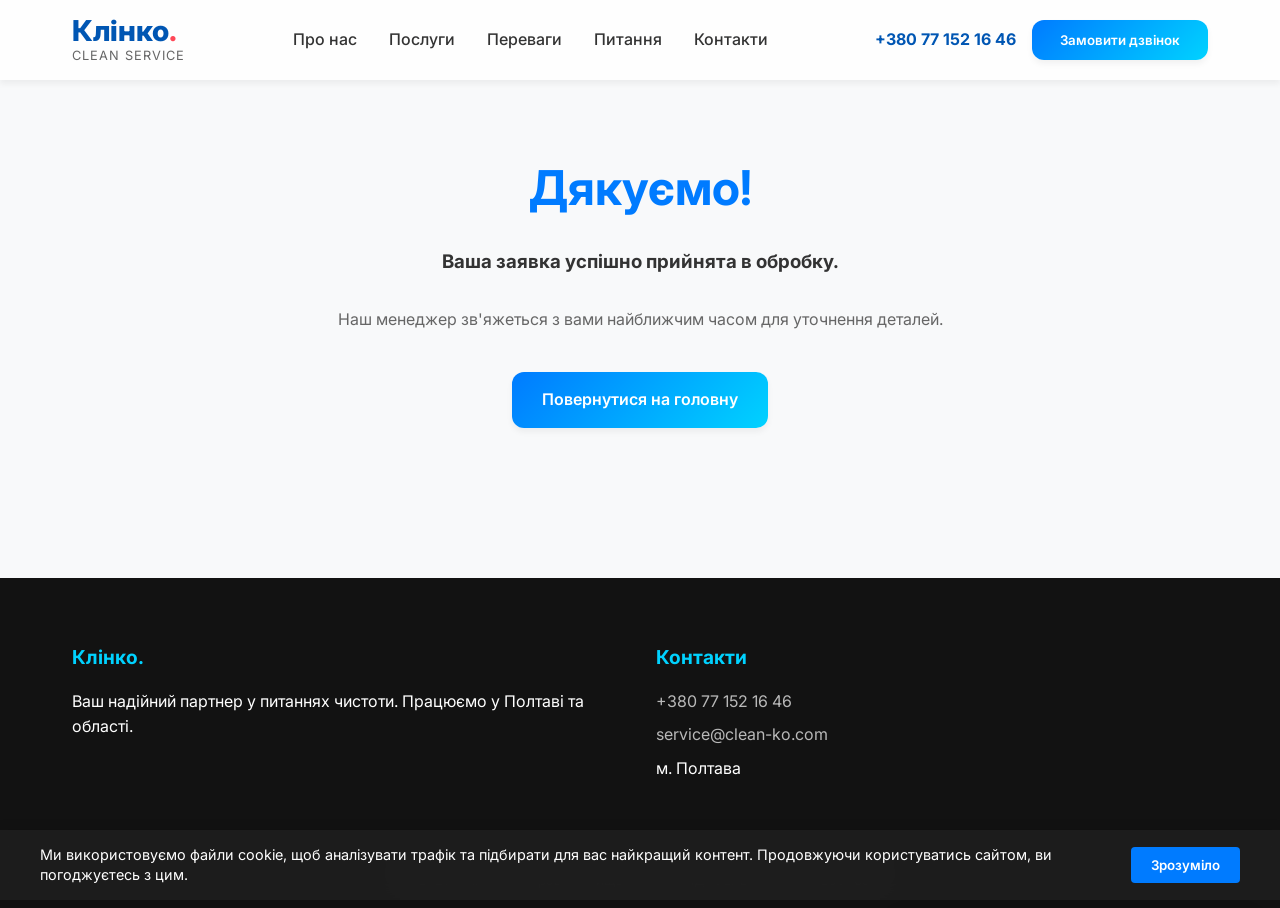
<file: success.html>
﻿<!DOCTYPE html>
<html lang="uk">
<head>
  <meta charset="UTF-8">
  <meta name="viewport" content="width=device-width, initial-scale=1.0">
  <title>Професійний клінінг у Полтаві | Компанія Клінко</title>
  <link rel="icon" type="image/png" href="assets/favicon.png">
  <meta name="description" content="Послуги з професійного клінінгу приміщень у Полтаві. Прибирання квартир, будинків, офісних приміщень. Гарантія якості, доступні ціни.">
  
  <!-- Google Fonts -->
  <link rel="preconnect" href="https://fonts.googleapis.com">
  <link rel="preconnect" href="https://fonts.gstatic.com" crossorigin>
  <link href="https://fonts.googleapis.com/css2?family=Inter:wght@400;500;600;700;800&display=swap" rel="stylesheet">
  
  <!-- Main CSS -->
  <link rel="stylesheet" href="css_v4/main.css">
</head>
<body>

  <!-- Header -->
  <header class="header">
    <div class="container">
      <a href="/" class="logo">
        <div class="logo-title">Клінко<span>.</span></div>
        <div class="logo-subtitle">clean service</div>
      </a>
      <nav class="nav-links">
        <a href="about.html">Про нас</a>
        <a href="services.html">Послуги</a>
        
        <a href="/#advantages">Переваги</a>
        <a href="/#faq">Питання</a>
        <a href="#contacts">Контакти</a>
      </nav>
      <div class="header-actions">
        <a href="tel:+380771521646" class="phone-link">+380 77 152 16 46</a>
        <button class="btn btn-primary open-modal" data-subject="Замовити дзвінок (Шапка)">Замовити дзвінок</button>
      </div>
      <div class="hamburger">
        <span></span>
        <span></span>
        <span></span>
      </div>
    </div>
  </header>

  <!-- Mobile Navigation -->
  <nav class="nav-mobile">
    <a href="about.html">Про нас</a>
    <a href="services.html">Послуги</a>
    
    <a href="/#advantages">Переваги</a>
    <a href="/#faq">Питання</a>
    <a href="#contacts">Контакти</a>
    <a href="tel:+380771521646" class="phone-link">+380 77 152 16 46</a>
    <button class="btn btn-primary open-modal" data-subject="Замовити дзвінок (Мобільне меню)">Замовити дзвінок</button>
  </nav>

  <div style="padding: 150px 20px; text-align: center; min-height: 60vh;">
  <h1 style="color: var(--color-primary); font-size: 3rem; margin-bottom: 20px;"> Дякуємо!</h1>
  <h3 style="margin-bottom: 30px;">Ваша заявка успішно прийнята в обробку.</h3>
  <p style="margin-bottom: 40px; color: var(--color-text-muted);">Наш менеджер зв'яжеться з вами найближчим часом для уточнення деталей.</p>
  <a href="/" class="btn btn-primary" style="padding: 15px 30px; text-decoration: none;">Повернутися на головну</a>
</div>
  <!-- Footer -->
  <footer class="footer" id="contacts">
    <div class="container">
      <div class="footer-grid">
        <div class="footer-col">
          <h4>Клінко.</h4>
          <p>Ваш надійний партнер у питаннях чистоти. Працюємо у Полтаві та області.</p>
        </div>
        <div class="footer-col">
          <h4>Контакти</h4>
          <ul class="footer-links">
            <li><a href="tel:+380771521646">+380 77 152 16 46</a></li>
            <li><a href="mailto:service@clean-ko.com">service@clean-ko.com</a></li>
            <li>м. Полтава</li>
          </ul>
        </div>
      </div>
      <div class="footer-bottom">
        &copy; 2026 Клінко. Всі права захищені. | ПП АЛДІ СЕРВІС ГРУП, 42054692
      </div>
    </div>
  </footer>

  <!-- Floating Cart Widget -->
  <div id="cart-widget" class="cart-widget">
    <div class="cart-header">
      <div class="cart-icon"></div>
      <div class="cart-summary">
        <span class="cart-total">0 грн</span>
        <span class="cart-count">0 послуг</span>
      </div>
    </div>
    <div class="cart-body">
      <ul class="cart-items" id="cart-items-list">
        <!-- Items will be injected here via JS -->
      </ul>
      <button class="btn btn-primary btn-block open-modal" id="btn-checkout" data-subject="Оформлення замовлення з кошика">Оформити замовлення</button>
    </div>
  </div>

  <!-- Modal -->
  <div class="modal-overlay">
    <div class="modal-content">
      <div class="modal-close">&times;</div>
      <h3>Замовити послуги</h3>
      <form id="order-form">
        <div id="modal-order-summary" class="modal-order-summary"></div>
        <div class="form-group">
          <input type="text" name="name" class="form-control" placeholder="Ваше ім'я" required>
        </div>
        <div class="form-group">
          <input type="tel" name="phone" class="form-control" placeholder="Ваш телефон" required>
        </div>
        <button type="submit" class="btn btn-primary btn-block">Відправити замовлення</button>
      </form>
    </div>
  </div>

  <!-- Main JS using ES Modules for OOP -->
  
  <script>
    (function() {
      var script = document.createElement('script');
      script.src = "js/script.js?v=" + new Date().getTime();
      script.defer = true;
      document.body.appendChild(script);
    })();
  </script>
</body>
</html>
</file>
<file: css_v4/main.css>
@import 'variables.css?v=1.4';
@import 'reset.css?v=1.4';
@import 'layout.css?v=1.4';
@import 'header.css?v=1.4';
@import 'hero.css?v=1.4';
@import 'services.css?v=1.4';
@import 'advantages.css?v=1.4';
@import 'footer.css?v=1.4';
@import 'modal.css?v=1.4';
@import 'price.css?v=1.4';
@import 'cart.css?v=1.4';
@import 'notification.css?v=1.4';

@import 'cookie.css?v=1.4';
@import 'promo.css?v=1.4';
@import 'faq.css?v=1.4';
</file>
